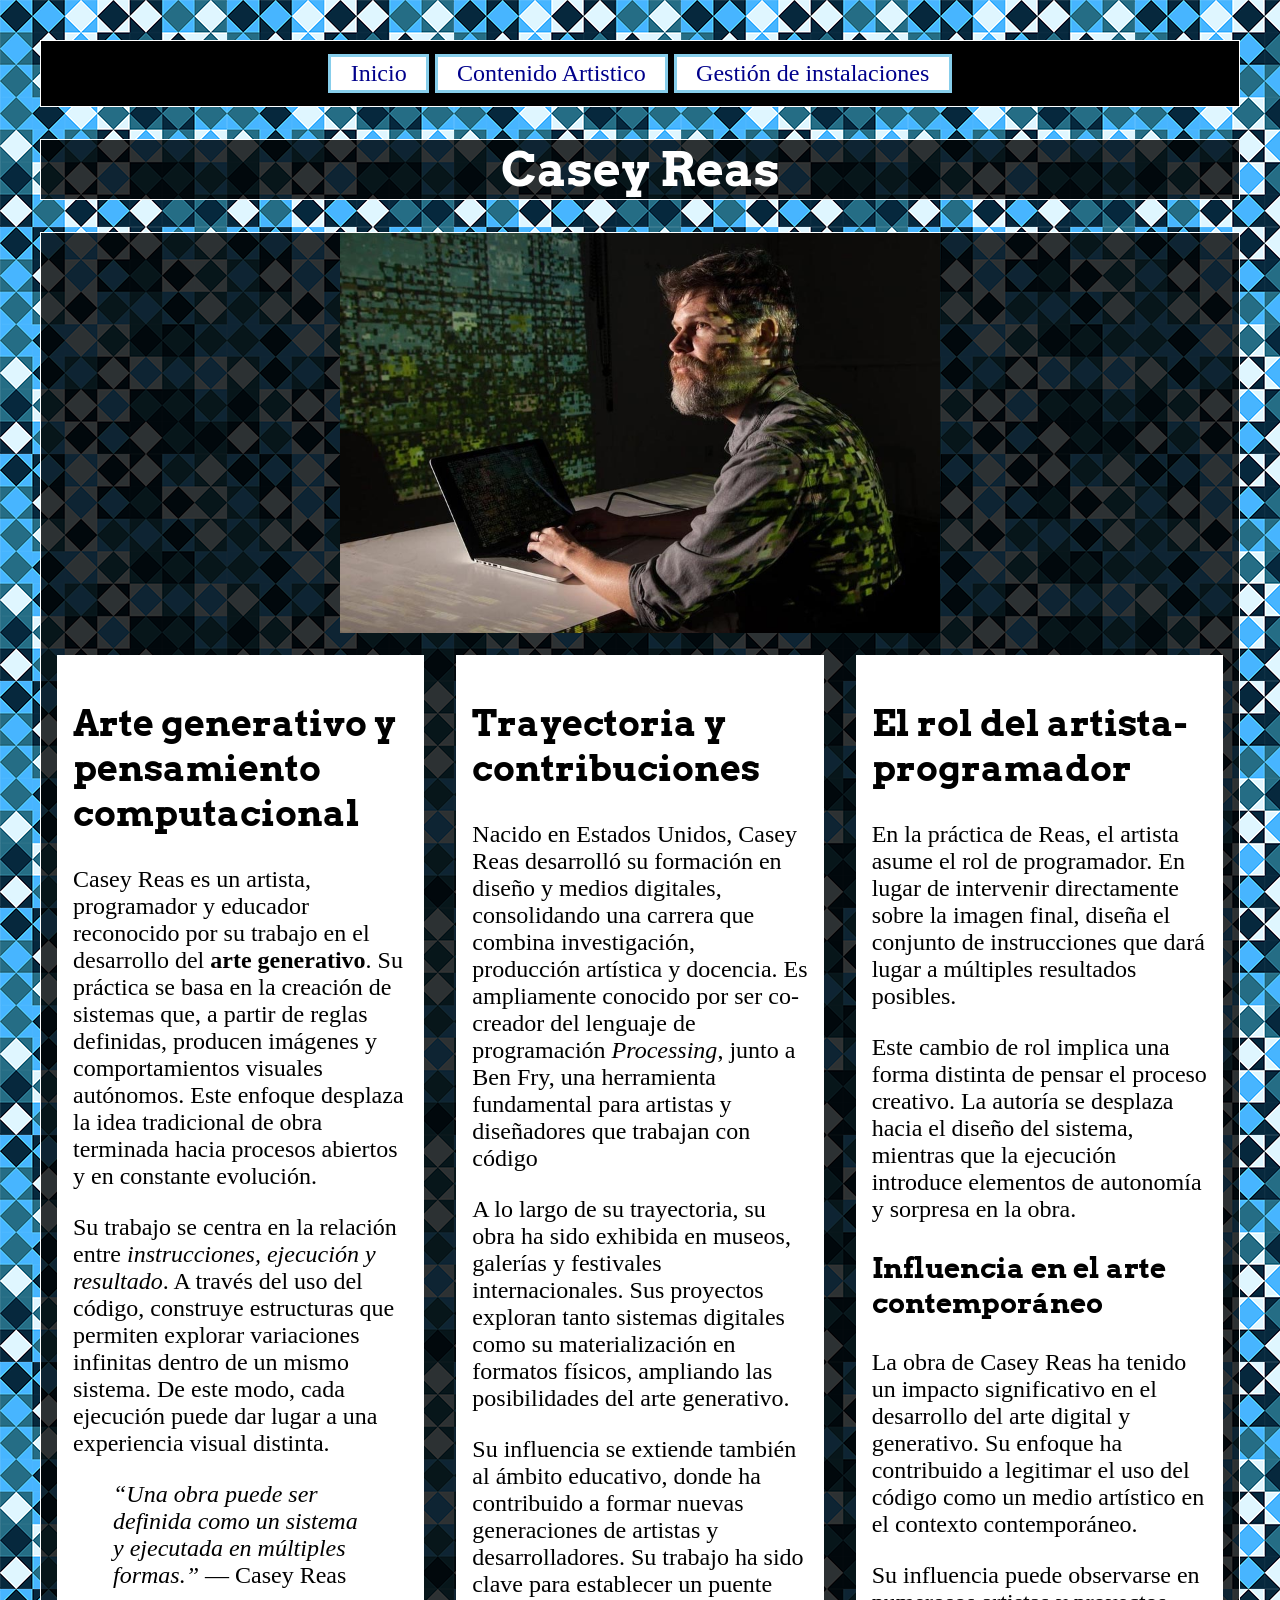
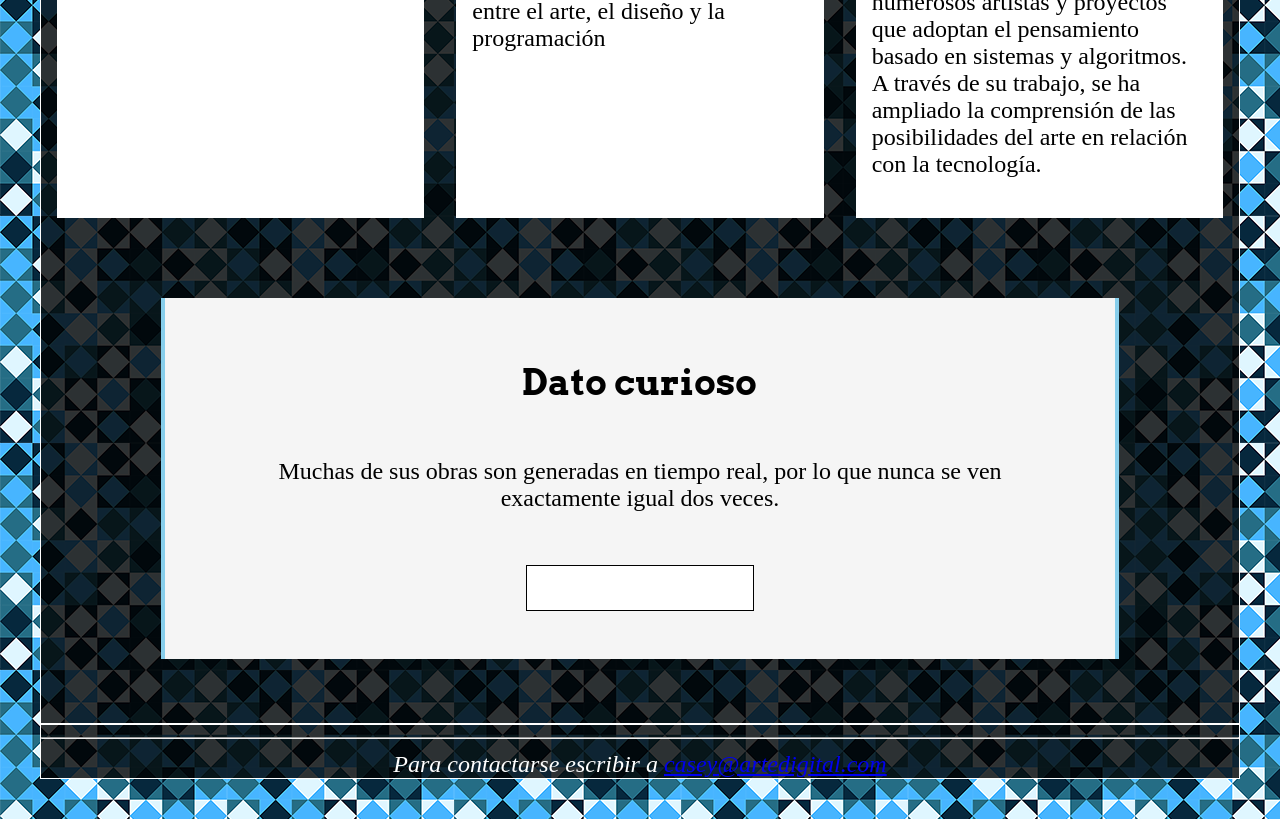
<file: index.html>
<!doctype html>
<html lang="es">
<head>
	<meta charset="utf-8">
	<title>Casey Reas:Inicio</title>
	<!--links-->
	<link href="css/estilos.css" rel="stylesheet">
	<!--links google font-->
	<link rel="preconnect" href="https://fonts.googleapis.com">
	<link rel="preconnect" href="https://fonts.gstatic.com" crossorigin>
	<link href="https://fonts.googleapis.com/css2?family=Arvo:ital,wght@0,400;0,700;1,400;1,700&display=swap" rel="stylesheet">
</head>
<body>
	<div id="contenedor">
	<header>
		<!--menu navegacion-->
		<nav>
			<ul>
				<li><a href="index.html">Inicio</a></li>
				<li><a href="2.html">Contenido Artistico</a></li>
				<li><a href="3.html">Gestión de instalaciones</a></li>
			</ul>
		</nav>
		<!--titulo principal-->
		<h1>Casey Reas</h1>
	</header>

	<!--CONTENIDO-->
	<main>
		<div class="centrar"><img src="img/reas.jpg" alt="fotografia de Casey Reas" width="600" height="400"></div>
		<!--3 columnas- section padre- article hijos-->
		<div class="inicio">
			<article>
				<h2>Arte generativo y pensamiento computacional</h2>
				<p>Casey Reas es un artista, programador y educador reconocido por su trabajo en el desarrollo del <strong>arte generativo</strong>. Su práctica se basa en la creación de sistemas que, a partir de reglas definidas, producen imágenes y comportamientos visuales autónomos. Este enfoque desplaza la idea tradicional de obra terminada hacia procesos abiertos y en constante evolución.</p>
				<p>Su trabajo se centra en la relación entre <em>instrucciones, ejecución y resultado</em>. A través del uso del código, construye estructuras que permiten explorar variaciones infinitas dentro de un mismo sistema. De este modo, cada ejecución puede dar lugar a una experiencia visual distinta.</p>
				<blockquote><em>“Una obra puede ser definida como un sistema y ejecutada en múltiples formas.”</em> — Casey Reas</blockquote>
			</article>
			<article >
				<h2>Trayectoria y contribuciones</h2>
				<p>Nacido en Estados Unidos, Casey Reas desarrolló su formación en diseño y medios digitales, consolidando una carrera que combina investigación, producción artística y docencia. Es ampliamente conocido por ser co-creador del lenguaje de programación <em>Processing</em>, junto a Ben Fry, una herramienta fundamental para artistas y diseñadores que trabajan con código</p>
				<p>A lo largo de su trayectoria, su obra ha sido exhibida en museos, galerías y festivales internacionales. Sus proyectos exploran tanto sistemas digitales como su materialización en formatos físicos, ampliando las posibilidades del arte generativo.</p>
				<p>Su influencia se extiende también al ámbito educativo, donde ha contribuido a formar nuevas generaciones de artistas y desarrolladores. Su trabajo ha sido clave para establecer un puente entre el arte, el diseño y la programación</p>
			</article>
			<article >
				<h2>El rol del artista-programador</h2>
				<p>En la práctica de Reas, el artista asume el rol de programador. En lugar de intervenir directamente sobre la imagen final, diseña el conjunto de instrucciones que dará lugar a múltiples resultados posibles.</p>
				<p>Este cambio de rol implica una forma distinta de pensar el proceso creativo. La autoría se desplaza hacia el diseño del sistema, mientras que la ejecución introduce elementos de autonomía y sorpresa en la obra.</p>
				<h3>Influencia en el arte contemporáneo</h3>
				<p>La obra de Casey Reas ha tenido un impacto significativo en el desarrollo del arte digital y generativo. Su enfoque ha contribuido a legitimar el uso del código como un medio artístico en el contexto contemporáneo.</p>
				<p>Su influencia puede observarse en numerosos artistas y proyectos que adoptan el pensamiento basado en sistemas y algoritmos. A través de su trabajo, se ha ampliado la comprensión de las posibilidades del arte en relación con la tecnología.</p>
			</article>
		</div>
		<!--datos curiosos-->
		<section id="datosCuriosos">
			<h2>Dato curioso</h2>
			<p id="dato"></p>
			<button id="btnDato">Mostrar otro dato curioso</button>
		</section>
	</main>

	<!--pie de página-->
	<footer>
		<hr>
		<address>Para contactarse escribir a <a href="mailto:casey@artedigital.com" id="mail">casey@artedigital.com</a></address>
	</footer>
	</div>
	<!--link java-->
	<script src="js/datosrandom.js"></script>
</body>
</html>
</file>
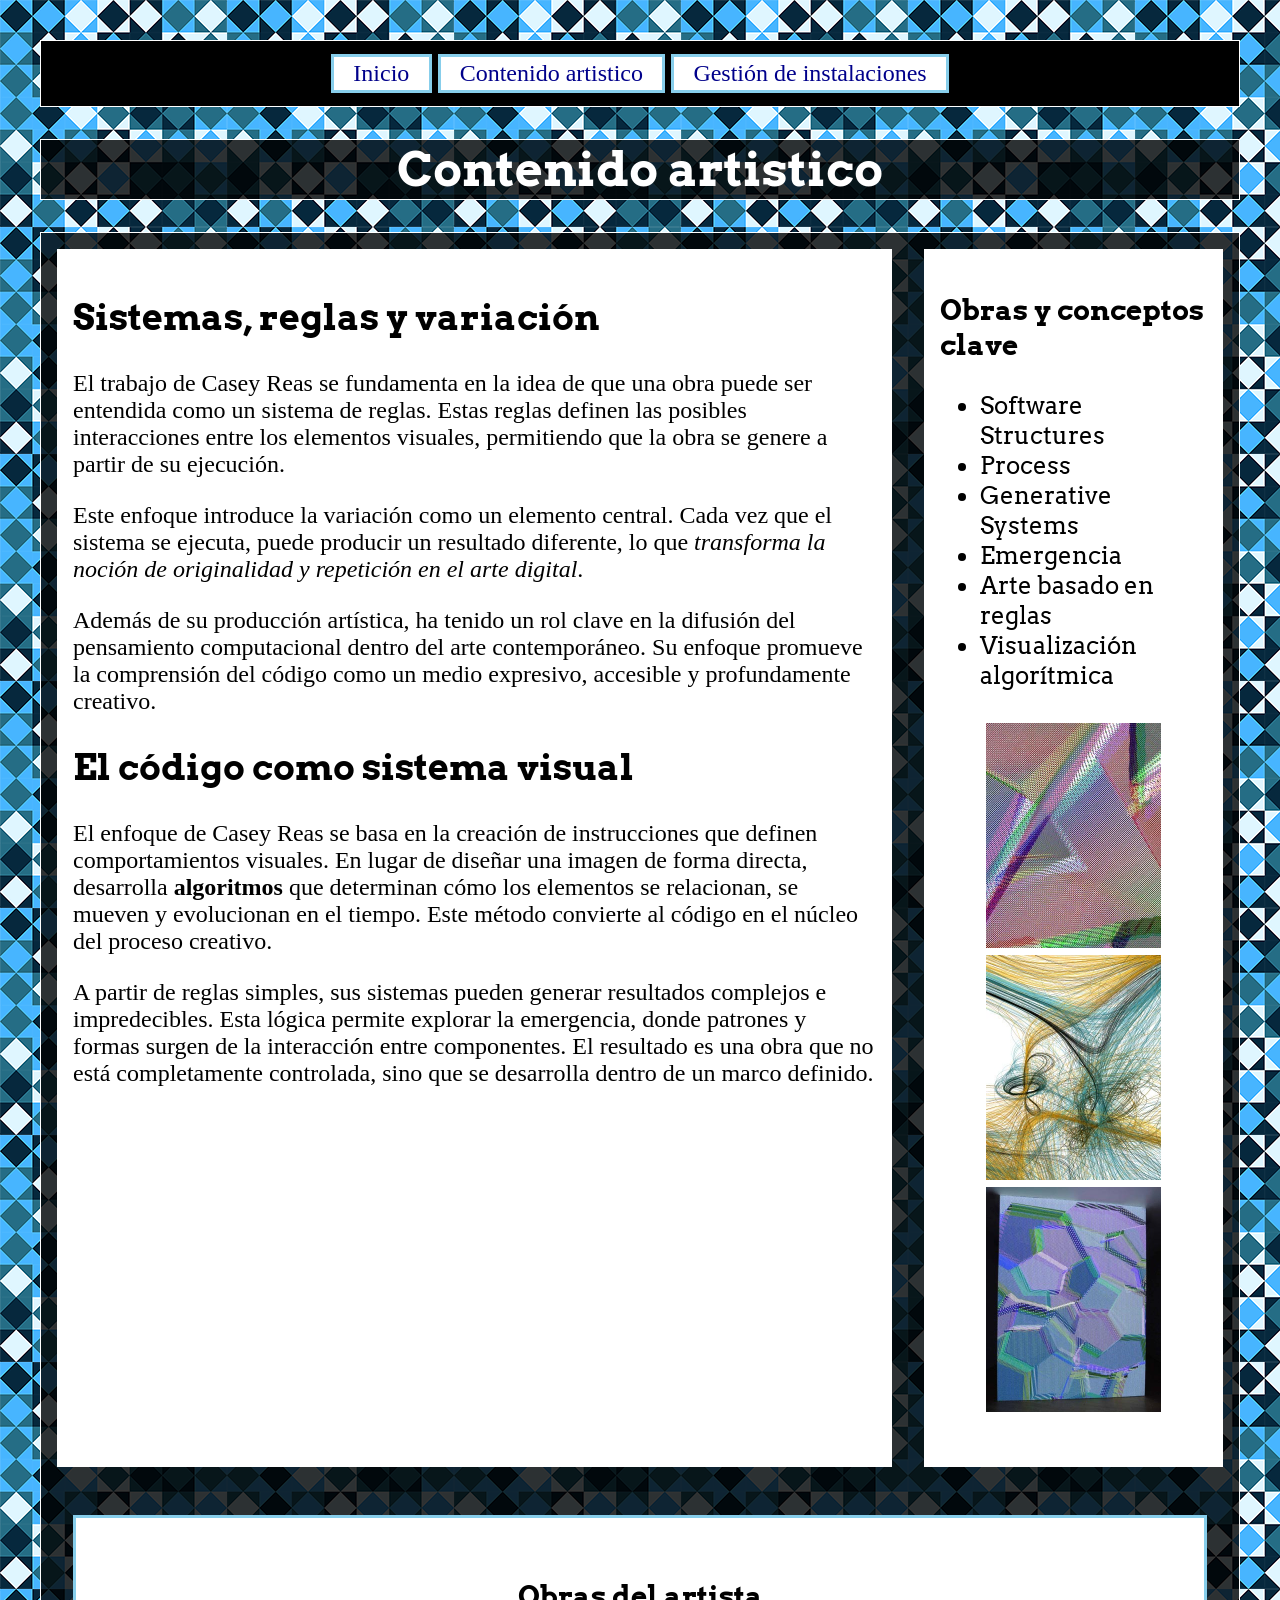
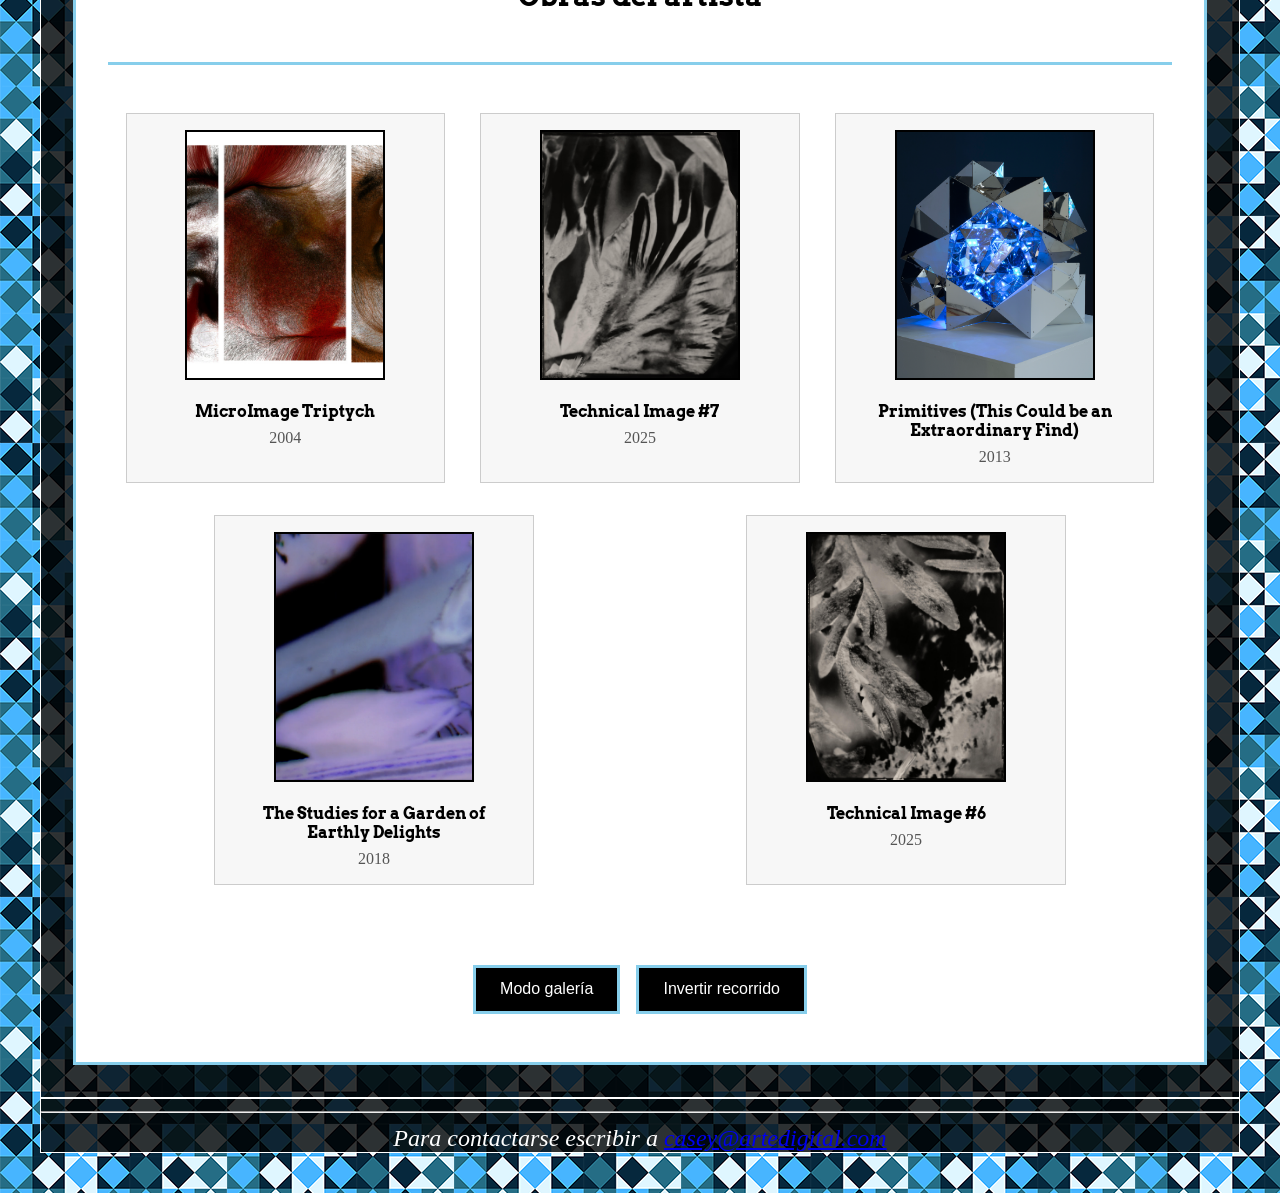
<file: 2.html>
<!doctype html>
<html lang="es">
<head>
	<meta charset="utf-8">
	<title>Casey Reas:Contenido artistico</title>
	<!--links-->
	<link href="css/estilos.css" rel="stylesheet">
	<!--links google font-->
	<link rel="preconnect" href="https://fonts.googleapis.com">
	<link rel="preconnect" href="https://fonts.gstatic.com" crossorigin>
	<link href="https://fonts.googleapis.com/css2?family=Arvo:ital,wght@0,400;0,700;1,400;1,700&display=swap" rel="stylesheet">
</head>
<body>
	<div id="contenedor">
	<header>
		<!--menu navegacion-->
		<nav>
			<ul>
				<li><a href="index.html">Inicio</a></li>
				<li><a href="2.html">Contenido artistico</a></li>
				<li><a href="3.html">Gestión de instalaciones</a></li>
			</ul>
		</nav>
		<!--titulo principal-->
		<h1>Contenido artistico</h1>
	</header>

	<!--CONTENIDO-->
	<main>
		<!--2 columas-->
		<div class="columnas">
			<article class="grande">
				<h2>Sistemas, reglas y variación</h2>
				<p>El trabajo de Casey Reas se fundamenta en la idea de que una obra puede ser entendida como un sistema de reglas. Estas reglas definen las posibles interacciones entre los elementos visuales, permitiendo que la obra se genere a partir de su ejecución.</p>
				<p>Este enfoque introduce la variación como un elemento central. Cada vez que el sistema se ejecuta, puede producir un resultado diferente, lo que <em>transforma la noción de originalidad y repetición en el arte digital</em>.</p>
				<p>Además de su producción artística, ha tenido un rol clave en la difusión del pensamiento computacional dentro del arte contemporáneo. Su enfoque promueve la comprensión del código como un medio expresivo, accesible y profundamente creativo.</p>
				<h2>El código como sistema visual</h2>
				<p>El enfoque de Casey Reas se basa en la creación de instrucciones que definen comportamientos visuales. En lugar de diseñar una imagen de forma directa, desarrolla <strong>algoritmos</strong> que determinan cómo los elementos se relacionan, se mueven y evolucionan en el tiempo. Este método convierte al código en el núcleo del proceso creativo.</p>
				<p>A partir de reglas simples, sus sistemas pueden generar resultados complejos e impredecibles. Esta lógica permite explorar la emergencia, donde patrones y formas surgen de la interacción entre componentes. El resultado es una obra que no está completamente controlada, sino que se desarrolla dentro de un marco definido.</p>
			</article>
			<article class="chico">
				<h3>Obras y conceptos clave</h3>
				<ul>
					<li>Software Structures</li>
					<li>Process</li>
					<li>Generative Systems</li>
					<li>Emergencia</li>
					<li>Arte basado en reglas</li>
					<li>Visualización algorítmica</li>
				</ul>
				<div class="imagenes">
				<img src="img/reas-1.jpg" alt="obra de Casey Reas" width="175" height="225">
				<img src="img/reas-2.jpg" alt="obra de Casey Reas" width="175" height="225">
				<img src="img/reas-3.jpg" alt="obra de Casey Reas" width="175" height="225">
			</div>
			</article>
		</div>
		<!--espacio para la galeria-->
		<div id="galeria"></div>
		
	</main>

	<!--pie de página-->
	<footer>
		<hr>
		<address>Para contactarse escribir a <a href="mailto:casey@artedigital.com" id="mail">casey@artedigital.com</a></address>
	</footer>
    </div>

    <!--link java-->
     <script src="js/galeria.js"></script>
</body>
</html>
</file>
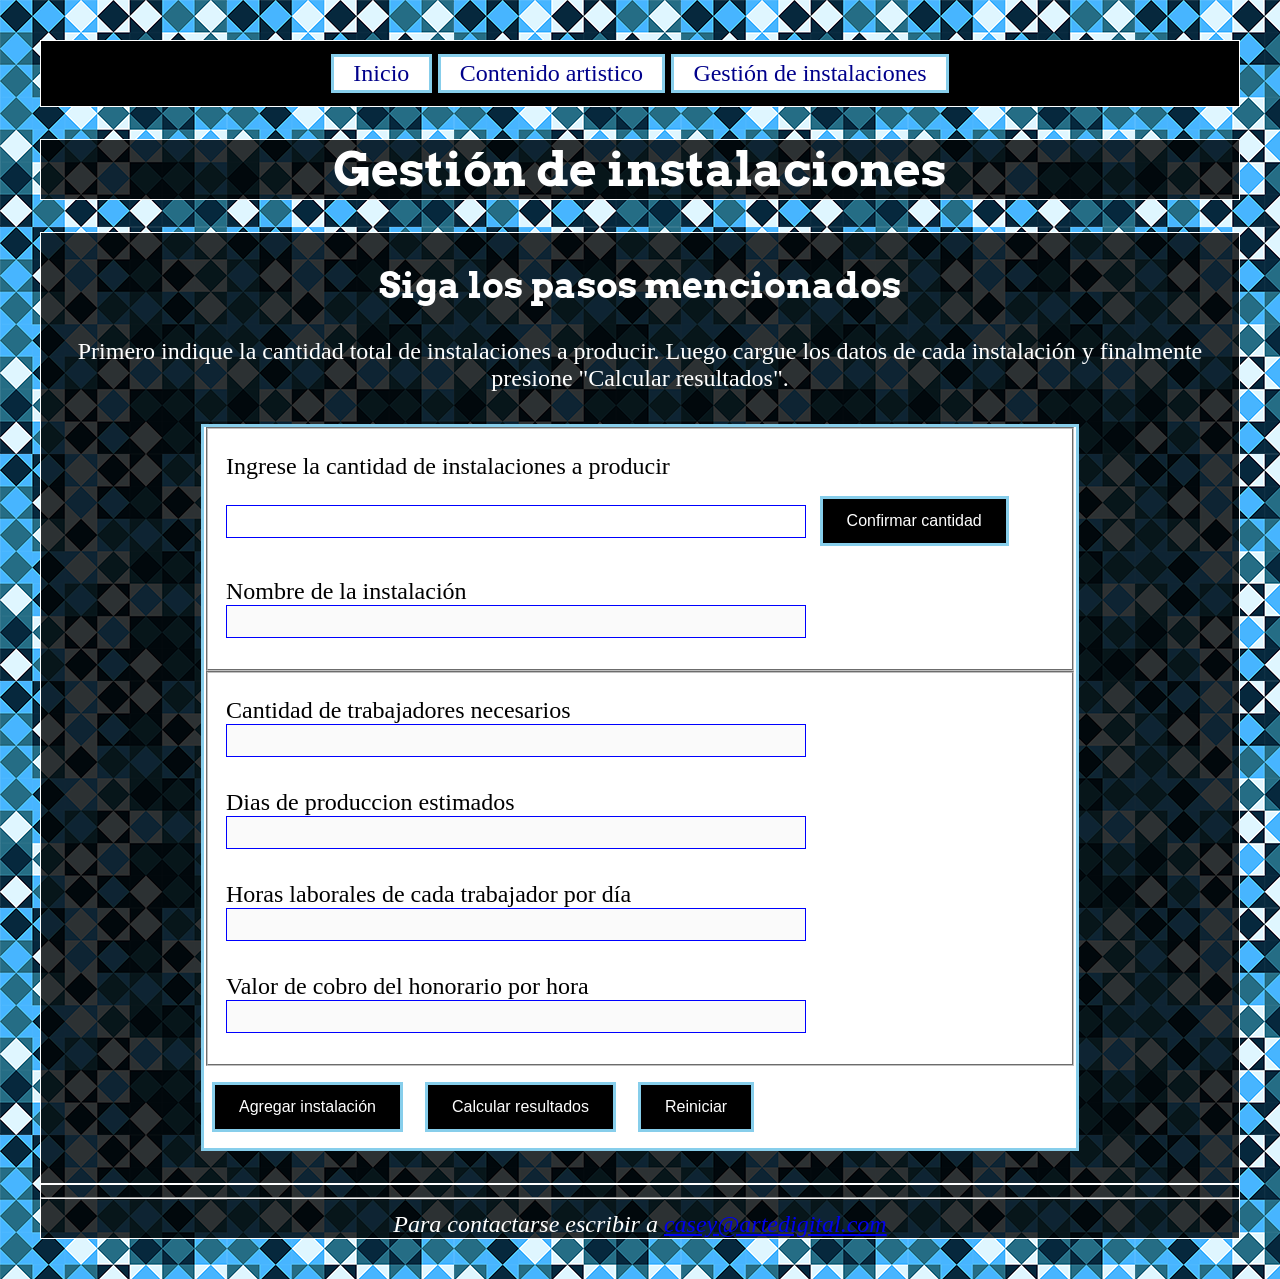
<file: 3.html>
<!doctype html>
<html lang="es">
<head>
	<meta charset="utf-8">
	<title>Casey Reas: Gestión de instalaciones</title>
	<!--links-->
	<link href="css/estilos.css" rel="stylesheet">
	<!--links google font-->
	<link rel="preconnect" href="https://fonts.googleapis.com">
	<link rel="preconnect" href="https://fonts.gstatic.com" crossorigin>
	<link href="https://fonts.googleapis.com/css2?family=Arvo:ital,wght@0,400;0,700;1,400;1,700&display=swap" rel="stylesheet">
</head>
<body>
	<div id="contenedor">
	<header>
		<!--menu navegacion-->
		<nav>
			<ul>
				<li><a href="index.html">Inicio</a></li>
				<li><a href="2.html">Contenido artistico</a></li>
				<li><a href="3.html">Gestión de instalaciones</a></li>
			</ul>
		</nav>
		<!--titulo principal-->
		<h1>Gestión de instalaciones</h1>
	</header>
	<!--CONTENIDO-->
	<main>
		<section>
			<h2 class="textoblanco">Siga los pasos mencionados</h2>
			<p class="textoblanco">Primero indique la cantidad total de instalaciones a producir. Luego cargue los datos de cada instalación y finalmente presione "Calcular resultados".</p>
			<form action="#" method="post">
				
				<!--campo 1-->
				<fieldset>
				<label for="cantidad">Ingrese la cantidad de instalaciones a producir</label>
				<input type="number" name="cantidad" id="cantidad" min="1" required>

				<button type="button" id="btnCantidad"> Confirmar cantidad</button>

				<label for="nombre">Nombre de la instalación</label>
				<input type="text" name="nombre" id="nombre" required disabled>
				</fieldset>

				<!--campo 2-->
				<fieldset>
				<label for="trabajadores">Cantidad de trabajadores necesarios</label>
				<input type="number" name="trabajadores" id="trabajadores" min="1" required disabled>

				<label for="produccion">Dias de produccion estimados</label>
				<input type="number" name="produccion" id="produccion" min="1" required disabled>

				<label for="horario">Horas laborales de cada trabajador por día</label>
				<input type="number" name="horario" id="horario" min="1" required disabled>

				<label for="cobro">Valor de cobro del honorario por hora</label>
				<input type="number" name="cobro" id="cobro" min="1" required disabled>
				</fieldset>

				<!--botones finales-->
				<button type="submit" id="btnAgregar" disabled>Agregar instalación</button>
                <button type="button" id="btnCalcular" disabled>Calcular resultados</button>
                <button type="button" id="btnReiniciar" disabled>Reiniciar</button>
			</form>
			<div id="salida"></div>
		</section>
	</main>

	<!--pie de página-->
	<footer>
		<hr>
		<address>Para contactarse escribir a <a href="mailto:casey@artedigital.com" id="mail">casey@artedigital.com</a></address>
	</footer>
    </div>

    <!--link java-->
    <script src="js/ejercicio.js"></script>
</body>
</html>
</file>
<file: css/estilos.css>
#contenedor{
	width: 100%;
	max-width: 1200px;
}

*{box-sizing: border-box;}

/*generales todas*/
body{
	display: flex;
	justify-content: center;

	/*imagen de fondo*/
	background-image: url(../img/fondo.png);
	background-repeat: repeat;
	font-size: 1.5rem;
	padding: 2rem;
}

/*menu navegacion*/
nav ul{
	background-color: black;
	border: 0.1rem solid white;
	list-style: none;
	padding: 0.8rem;
	margin: 0rem;
	text-align: center;
}

nav li{
	display: inline-block;
	margin: 0;
}

/* links */
nav a{
	display: inline-block;
	padding: 0.2rem 1.2rem;
	text-decoration: none;
	border: 0.2rem solid skyblue;
}

/* normal */
nav a:link{
	background-color: white;
	color: darkblue;
}

/* visitado */
nav a:visited {
	background-color: skyblue;
	color: darkblue;
}

/* mouse encima */
nav a:hover{
	background-color: white;
	color: black;
}

/* click */
nav a:active{
	background-color: black;
	color: white;
}
/*fin menu navegacion*/

/*font google*/
h1, h2, h3, article.chico{
 font-family: "Arvo", serif;
}

/*fondo color transparente*/
h1, main,footer{
	background-color: rgba(0, 0, 0, 0.8);
	border: 0.1rem solid white;
	}

/*texto que está sobre el fondo*/
h1, footer{
	color: white;
	text-align: center;
}

/*PAG 1
division 3 columnas*/

.inicio{
	display: flex;
	justify-content: center;
}

.inicio article {
	background-color: white;
	padding: 1rem;
	margin: 1rem;
	flex: 1;
}

/*PAG 2
division 2 columnas*/

.columnas{
	display: flex;
}

.chico{
	flex: 1;
	background-color: white;
	padding: 1rem;
	margin: 1rem;
}

.grande{
	flex: 3;
	background-color: white;
	padding: 1rem;
	margin: 1rem;
}

/*para centrar las imagenes*/
.imagenes{
	text-align: center;
	display: block;
	margin: 2rem;
}

.centrar{
	text-align: center;
}

/*PAG 3
formulario*/

form{
	background-color: white;
	margin: 2rem;
	margin-right: 10rem;
	margin-left:10rem ;
	border: 0.2rem solid skyblue;
}

.textoblanco{
	color: white;
	text-align: center;
}

input{
		border: 0.1rem solid blue;
}

img{
    max-width:100%;
    height:auto;
}

label{
    display:block;
    margin-top:1rem;
}

input{
    width:70%;
    padding:0.5rem;
    margin-bottom:1rem;
}

button{
    padding:0.7rem 1rem;
    margin:1rem 0.5rem;
}

/*texto resultados*/
#salida{
    color: white;
    margin-left:2rem ;
}

/*PAGINA 2
estilo galeria*/

/*utilizo flexbox para layout, color fondo y bordes*/
#galeria{
    display:flex;
    flex-wrap:wrap;
    justify-content:space-around;

    background-color:white;
    padding:2rem;
    margin:2rem;
    border:0.2rem solid skyblue;
}

/*layout del titulo con propiedades de flexbox items, y estilos*/
#tituloGaleria{
	flex-basis:100%;
    order:-1;

    text-align:center;
    margin-bottom:3rem;
    border-bottom:0.2rem solid skyblue;
    padding-bottom:3rem;
} 

/*defino estilos de los articulos con la clase obra, o sea de cada obra en la galeria*/
.obra{
    width:30%;
    margin-bottom:2rem;
    padding:1rem;

    background-color:#f7f7f7;
    border:0.1rem solid #cccccc;

    text-align:center;
}

/*defino medidas y borde de cada imagen
( object-fit es una propiedad para que la imagen mantenga sus proporciones y se adapten al tamaño definido)*/
.obra img{
    width: 200px;
    height:250px;
    object-fit:cover;
    border:0.15rem solid black;
}

/*estilo de titulo de cada obra*/
.obra h3{
    font-size:1rem;
    margin-top:1rem;
    margin-bottom:0.5rem;
}

/*estilo de año de cada obra*/
.obra p{
    margin:0;
    font-size:1rem;
    color:#555;
}

/*botones galeria*/
button{
    background-color:black;
    color:white;

    border:0.2rem solid skyblue;

    padding:0.8rem 1.5rem;
    margin:1rem 0.5rem;

    font-size:1rem;
}

button:hover{
    background-color:skyblue;
    color:black;
}

button:active{
    transform:scale(0.97);
}

/*centrar botones*/
.botones{
    flex-basis:100%;
    display:flex;
    justify-content:center;
    margin-top:2rem;
}

/*PAG 1
datos curiosos*/
/*flexbox bloque entero*/
#datosCuriosos{
    width: 80%;
    margin: 4rem auto;
    padding: 2rem;

    display: flex;
    flex-direction: column;
    align-items: center;

    background-color: whitesmoke;
    border-left: 0.3rem solid skyblue;
    border-right: 0.3rem solid skyblue;
}

#datosCuriosos h2{
    margin-bottom: 1rem;
}

/*alineacion dato curioso con propiedades de flexbox*/
#dato{
    text-align: center;
    width: 90%;
    display: flex;
    align-items: center;
    justify-content: center;
    margin-bottom: 1.5rem;
    min-height: 5rem;
}

/*alineacion boton con propiedades de flexbox*/
#btnDato{
    padding: 0.8rem 1.5rem;
    display: flex;
    justify-content: center;
    align-items: center;
    border: 0.1rem solid black;
    background-color: white;
    transition: 0.5s;
}

#btnDato:hover{
    background-color: black;
    color: white;
}
</file>
